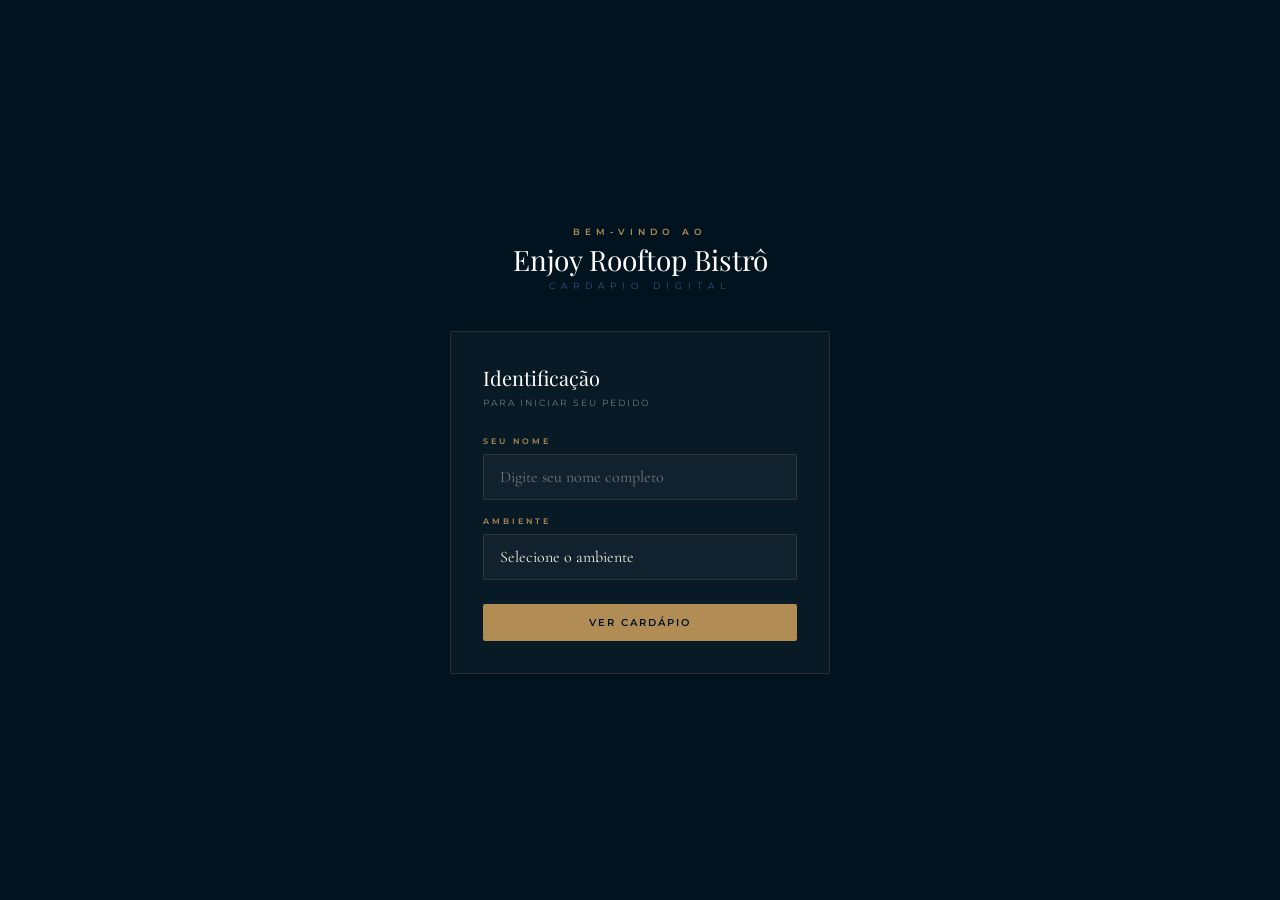
<file: index.html>
<!DOCTYPE html>
<html lang="pt-BR">
<head>
<meta charset="UTF-8">
<meta name="viewport" content="width=device-width, initial-scale=1.0, maximum-scale=1.0">
<title>Enjoy Rooftop Bistrô — Cardápio</title>
<link rel="stylesheet" href="style.css">
<style>
  .container { max-width: 560px; margin: 0 auto; padding: 0 20px 80px; }

  /* ── IDENTIFY FORM ── */
  .identify-screen {
    min-height: 100vh;
    display: flex;
    flex-direction: column;
    justify-content: center;
    padding: 40px 20px;
    max-width: 420px;
    margin: 0 auto;
  }
  .identify-screen .page-header { border: none; margin-bottom: 40px; padding: 0; }
  .identify-screen .page-header::before { display: none; }

  .identify-card {
    background: rgba(255,255,255,0.03);
    border: 1px solid var(--border);
    padding: 32px;
    border-radius: 2px;
  }
  .identify-title {
    font-family: 'Playfair Display', serif;
    font-size: 20px;
    color: var(--white);
    margin-bottom: 6px;
  }
  .identify-sub {
    font-family: 'Montserrat', sans-serif;
    font-size: 9px;
    letter-spacing: 2px;
    color: var(--muted);
    text-transform: uppercase;
    margin-bottom: 28px;
  }

  /* ── MENU PAGE ── */
  .menu-screen { display: none; }

  .guest-bar {
    background: rgba(47,94,143,0.15);
    border-bottom: 1px solid var(--border-blue);
    padding: 10px 20px;
    display: flex;
    align-items: center;
    justify-content: space-between;
    gap: 12px;
  }
  .guest-info {
    font-family: 'Montserrat', sans-serif;
    font-size: 10px;
    color: var(--cream-dim);
  }
  .guest-info strong { color: var(--white); }
  .guest-info .sep { color: var(--muted); margin: 0 6px; }

  /* ── TABS ── */
  .tabs {
    display: flex;
    border-bottom: 1px solid var(--border);
    position: sticky;
    top: 0;
    background: var(--navy);
    z-index: 10;
  }
  .tab {
    flex: 1;
    padding: 14px 8px;
    font-family: 'Montserrat', sans-serif;
    font-size: 9px;
    font-weight: 600;
    letter-spacing: 2px;
    text-transform: uppercase;
    color: var(--muted);
    background: none;
    border: none;
    border-bottom: 2px solid transparent;
    cursor: pointer;
    transition: all 0.2s;
  }
  .tab.active { color: var(--gold); border-bottom-color: var(--gold); }

  /* ── MENU ITEM ── */
  .menu-section { padding: 28px 0 8px; }

  .menu-item {
    display: flex;
    align-items: flex-start;
    gap: 14px;
    padding: 18px 0;
    border-bottom: 1px solid rgba(177,140,84,0.07);
    cursor: pointer;
    transition: background 0.15s;
    border-radius: 2px;
  }
  .menu-item:last-child { border-bottom: none; }

  .menu-item-body { flex: 1; min-width: 0; }
  .menu-item-cat {
    font-family: 'Montserrat', sans-serif;
    font-size: 8px;
    font-weight: 600;
    letter-spacing: 2px;
    text-transform: uppercase;
    color: var(--blue-light);
    margin-bottom: 3px;
  }
  .menu-item-name {
    font-family: 'Playfair Display', serif;
    font-size: 17px;
    color: var(--white);
    line-height: 1.2;
    margin-bottom: 4px;
  }
  .menu-item-desc {
    font-family: 'Cormorant Garamond', serif;
    font-size: 13px;
    font-style: italic;
    color: var(--muted);
    line-height: 1.4;
  }
  .menu-item-right {
    display: flex;
    flex-direction: column;
    align-items: flex-end;
    gap: 8px;
    flex-shrink: 0;
  }
  .menu-item-subtipo {
    font-family: 'Montserrat', sans-serif;
    font-size: 8px;
    letter-spacing: 1px;
    text-transform: uppercase;
    color: var(--muted);
  }

  /* ── QTY CONTROL ── */
  .qty-control {
    display: flex;
    align-items: center;
    gap: 0;
    border: 1px solid var(--border);
    border-radius: 2px;
    overflow: hidden;
  }
  .qty-btn {
    width: 30px;
    height: 30px;
    background: rgba(177,140,84,0.08);
    border: none;
    color: var(--gold);
    font-size: 16px;
    cursor: pointer;
    transition: background 0.15s;
    display: flex;
    align-items: center;
    justify-content: center;
    font-family: 'Montserrat', sans-serif;
  }
  .qty-btn:hover { background: rgba(177,140,84,0.2); }
  .qty-num {
    width: 32px;
    text-align: center;
    font-family: 'Montserrat', sans-serif;
    font-size: 13px;
    font-weight: 600;
    color: var(--white);
  }

  /* ── CART ── */
  .cart-fab {
    position: fixed;
    bottom: 24px;
    right: 20px;
    background: var(--gold);
    color: var(--navy);
    border: none;
    border-radius: 2px;
    padding: 14px 20px;
    font-family: 'Montserrat', sans-serif;
    font-size: 10px;
    font-weight: 700;
    letter-spacing: 2px;
    text-transform: uppercase;
    cursor: pointer;
    display: none;
    align-items: center;
    gap: 10px;
    box-shadow: 0 4px 20px rgba(177,140,84,0.3);
    transition: all 0.2s;
    z-index: 100;
  }
  .cart-fab:hover { background: var(--gold-light); transform: translateY(-2px); }
  .cart-fab .cart-count {
    background: var(--navy);
    color: var(--gold);
    border-radius: 1px;
    width: 22px;
    height: 22px;
    display: flex;
    align-items: center;
    justify-content: center;
    font-size: 11px;
    font-weight: 700;
  }

  /* ── CART MODAL ── */
  .modal-overlay {
    display: none;
    position: fixed;
    inset: 0;
    background: rgba(0,0,0,0.7);
    z-index: 200;
    backdrop-filter: blur(4px);
  }
  .modal-overlay.open { display: flex; align-items: flex-end; justify-content: center; }

  .modal {
    background: var(--navy-soft);
    border: 1px solid var(--border);
    border-bottom: none;
    width: 100%;
    max-width: 560px;
    max-height: 80vh;
    overflow-y: auto;
    border-radius: 4px 4px 0 0;
    animation: slideUp 0.3s ease;
  }
  @keyframes slideUp {
    from { transform: translateY(100%); }
    to   { transform: translateY(0); }
  }
  .modal-header {
    display: flex;
    align-items: center;
    justify-content: space-between;
    padding: 20px 24px;
    border-bottom: 1px solid var(--border);
    position: sticky;
    top: 0;
    background: var(--navy-soft);
  }
  .modal-title {
    font-family: 'Playfair Display', serif;
    font-size: 18px;
    color: var(--white);
  }
  .modal-close {
    background: none;
    border: none;
    color: var(--muted);
    font-size: 20px;
    cursor: pointer;
    padding: 4px 8px;
    transition: color 0.2s;
  }
  .modal-close:hover { color: var(--white); }
  .modal-body { padding: 20px 24px; }
  .modal-footer {
    padding: 20px 24px;
    border-top: 1px solid var(--border);
    display: flex;
    gap: 12px;
    align-items: center;
    justify-content: space-between;
    position: sticky;
    bottom: 0;
    background: var(--navy-soft);
  }
  .cart-total-label {
    font-family: 'Montserrat', sans-serif;
    font-size: 9px;
    letter-spacing: 2px;
    text-transform: uppercase;
    color: var(--muted);
  }
  .cart-total-value {
    font-family: 'Playfair Display', serif;
    font-size: 22px;
    color: var(--gold-light);
  }

  .cart-row {
    display: flex;
    align-items: center;
    justify-content: space-between;
    gap: 12px;
    padding: 12px 0;
    border-bottom: 1px solid rgba(177,140,84,0.07);
  }
  .cart-row:last-child { border-bottom: none; }
  .cart-row-name {
    flex: 1;
    font-family: 'Cormorant Garamond', serif;
    font-size: 16px;
    color: var(--cream);
  }
  .cart-row-qty {
    font-family: 'Montserrat', sans-serif;
    font-size: 11px;
    color: var(--muted);
    white-space: nowrap;
  }
  .cart-row-price {
    font-family: 'Montserrat', sans-serif;
    font-size: 12px;
    color: var(--gold);
    white-space: nowrap;
  }
  .cart-row-remove {
    background: none;
    border: none;
    color: var(--muted);
    cursor: pointer;
    font-size: 14px;
    padding: 4px;
    transition: color 0.15s;
  }
  .cart-row-remove:hover { color: #e07070; }

  .obs-area {
    width: 100%;
    background: rgba(255,255,255,0.03);
    border: 1px solid var(--border);
    color: var(--cream);
    font-family: 'Cormorant Garamond', serif;
    font-size: 15px;
    padding: 12px;
    border-radius: 2px;
    resize: vertical;
    min-height: 70px;
    outline: none;
    margin-top: 16px;
  }
  .obs-area:focus { border-color: var(--gold); }
  .obs-label {
    font-family: 'Montserrat', sans-serif;
    font-size: 8px;
    font-weight: 600;
    letter-spacing: 3px;
    text-transform: uppercase;
    color: var(--muted);
    display: block;
    margin-top: 16px;
    margin-bottom: 6px;
  }

  /* ── SUCCESS ── */
  .success-screen {
    display: none;
    text-align: center;
    padding: 60px 24px;
    max-width: 420px;
    margin: 0 auto;
  }
  .success-icon {
    font-size: 48px;
    margin-bottom: 24px;
    animation: pulse 2s infinite;
  }
  .success-title {
    font-family: 'Playfair Display', serif;
    font-size: 28px;
    color: var(--white);
    margin-bottom: 8px;
  }
  .success-sub {
    font-family: 'Cormorant Garamond', serif;
    font-size: 16px;
    font-style: italic;
    color: var(--muted);
    margin-bottom: 32px;
  }
</style>
</head>
<body>

<!-- ══ IDENTIFY SCREEN ══════════════════════════ -->
<div id="identifyScreen" class="identify-screen">
  <div class="page-header">
    <div class="brand-label">Bem-vindo ao</div>
    <div class="brand-name">Enjoy Rooftop Bistrô</div>
    <div class="brand-sub">Cardápio Digital</div>
  </div>

  <div class="identify-card fade-up">
    <div class="identify-title">Identificação</div>
    <div class="identify-sub">Para iniciar seu pedido</div>

    <div class="form-group">
      <label class="form-label">Seu nome</label>
      <input type="text" id="inputNome" class="form-input" placeholder="Digite seu nome completo">
    </div>

    <div class="form-group">
      <label class="form-label">Ambiente</label>
      <select id="inputAmbiente" class="form-select">
        <option value="">Selecione o ambiente</option>
        <option>Sala Master</option>
        <option>Lounge VIP</option>
        <option>Lounge Disruption</option>
        <option>Sala Âncora</option>
        <option>Rooftop</option>
        <option>Varanda Disruption</option>
      </select>
    </div>

    <button class="btn btn-gold" style="width:100%;margin-top:8px;" onclick="iniciarPedido()">
      Ver Cardápio
    </button>
  </div>
</div>

<!-- ══ MENU SCREEN ═══════════════════════════════ -->
<div id="menuScreen" class="menu-screen">

  <div class="page-header" style="padding:24px 20px 20px;">
    <div class="brand-label">Enjoy Rooftop Bistrô</div>
    <div class="brand-name" style="font-size:22px;">Cardápio da Noite</div>
  </div>

  <div class="guest-bar">
    <div class="guest-info">
      <strong id="guestNome">—</strong>
      <span class="sep">·</span>
      <span id="guestAmbiente">—</span>
    </div>
    <button class="btn btn-ghost" style="padding:5px 12px;font-size:8px;" onclick="trocarIdentidade()">Trocar</button>
  </div>

  <div class="tabs">
    <button class="tab active" onclick="showTab('pratos',this)">Pratos</button>
    <button class="tab" onclick="showTab('vinhos',this)">Bebidas</button>
  </div>

  <div class="container">
    <div id="tabPratos"></div>
    <div id="tabVinhos" style="display:none;"></div>
  </div>
</div>

<!-- ══ SUCCESS SCREEN ════════════════════════════ -->
<div id="successScreen" class="success-screen">
  <div class="success-icon">✦</div>
  <div class="success-title">Pedido Enviado!</div>
  <div class="success-sub">Seu pedido foi registrado e será atendido em breve.</div>
  <button class="btn btn-gold" onclick="novoPedido()" style="margin-bottom:12px;width:100%;max-width:280px;">
    Fazer Novo Pedido
  </button>
  <br>
  <button class="btn btn-ghost" onclick="trocarIdentidade()" style="width:100%;max-width:280px;">
    Encerrar
  </button>
</div>

<!-- ══ CART FAB ══════════════════════════════════ -->
<button class="cart-fab" id="cartFab" onclick="openCart()">
  Meu Pedido
  <span class="cart-count" id="cartCount">0</span>
</button>

<!-- ══ CART MODAL ════════════════════════════════ -->
<div class="modal-overlay" id="cartOverlay" onclick="closeCartIfOutside(event)">
  <div class="modal">
    <div class="modal-header">
      <div class="modal-title">Meu Pedido</div>
      <button class="modal-close" onclick="closeCart()">✕</button>
    </div>
    <div class="modal-body" id="cartBody"></div>
    <div class="modal-footer">
      <div>
        <div class="cart-total-label">Total</div>
        <div class="cart-total-value" id="cartTotal">R$ 0,00</div>
      </div>
      <button class="btn btn-gold" onclick="confirmarPedido()">Confirmar Pedido</button>
    </div>
  </div>
</div>

<div id="toast" class="toast"></div>

<script src="app.js"></script>
<script>
  let cart = {}; // id -> qty
  let guestNome = '';
  let guestAmbiente = '';

  // ── BUILD MENU ──
  function buildPratos() {
    const cats = [...new Set(MENU.pratos.map(p => p.categoria))];
    let html = '';
    cats.forEach(cat => {
      html += `<div class="menu-section"><div class="section-title">${cat}</div>`;
      MENU.pratos.filter(p => p.categoria === cat).forEach(item => {
        const qty = cart[item.id] || 0;
        html += `
        <div class="menu-item">
          <div class="menu-item-body">
            <div class="menu-item-cat">${item.categoria}</div>
            <div class="menu-item-name">${item.nome}</div>
            <div class="menu-item-desc">${item.desc}</div>
          </div>
          <div class="menu-item-right">
            <div class="price">${item.preco ? formatMoney(item.preco) : 'A definir'}</div>
            <div class="qty-control">
              <button class="qty-btn" onclick="changeQty('${item.id}', -1)">−</button>
              <div class="qty-num" id="qty-${item.id}">${qty}</div>
              <button class="qty-btn" onclick="changeQty('${item.id}', 1)">+</button>
            </div>
          </div>
        </div>`;
      });
      html += '</div>';
    });
    document.getElementById('tabPratos').innerHTML = html;
  }

  function buildVinhos() {
    const cats = [...new Set(MENU.vinhos.map(v => v.categoria))];
    let html = '';
    cats.forEach(cat => {
      html += `<div class="menu-section"><div class="section-title">${cat}</div>`;
      MENU.vinhos.filter(v => v.categoria === cat).forEach(item => {
        const qty = cart[item.id] || 0;
        const preco = item.preco_taca || item.preco_garrafa;
        const subtipo = item.preco_taca ? 'Taça' : 'Garrafa';
        html += `
        <div class="menu-item">
          <div class="menu-item-body">
            <div class="menu-item-cat">${item.pais || 'Vinho da Casa'}</div>
            <div class="menu-item-name">${item.nome}</div>
            <div class="menu-item-desc">${item.desc}</div>
          </div>
          <div class="menu-item-right">
            <div class="menu-item-subtipo">${subtipo}</div>
            <div class="price">${formatMoney(preco)}</div>
            <div class="qty-control">
              <button class="qty-btn" onclick="changeQty('${item.id}', -1)">−</button>
              <div class="qty-num" id="qty-${item.id}">${qty}</div>
              <button class="qty-btn" onclick="changeQty('${item.id}', 1)">+</button>
            </div>
          </div>
        </div>`;
      });
      html += '</div>';
    });
    document.getElementById('tabVinhos').innerHTML = html;
  }

  // ── TABS ──
  function showTab(tab, btn) {
    document.querySelectorAll('.tab').forEach(t => t.classList.remove('active'));
    btn.classList.add('active');
    document.getElementById('tabPratos').style.display = tab === 'pratos' ? '' : 'none';
    document.getElementById('tabVinhos').style.display = tab === 'vinhos' ? '' : 'none';
  }

  // ── QTY ──
  function changeQty(id, delta) {
    cart[id] = Math.max(0, (cart[id] || 0) + delta);
    const el = document.getElementById('qty-' + id);
    if (el) el.textContent = cart[id];
    updateCartFab();
  }

  function updateCartFab() {
    const total = Object.values(cart).reduce((a, b) => a + b, 0);
    const fab = document.getElementById('cartFab');
    const count = document.getElementById('cartCount');
    count.textContent = total;
    fab.style.display = total > 0 ? 'flex' : 'none';
  }

  // ── CART MODAL ──
  function openCart() {
    const allItems = getAllItems();
    let html = '';
    let totalVal = 0;
    let hasItems = false;

    Object.entries(cart).forEach(([id, qty]) => {
      if (qty === 0) return;
      const item = allItems.find(i => i.id === id);
      if (!item) return;
      hasItems = true;
      const preco = item.preco_display;
      const subtotal = preco ? preco * qty : null;
      if (subtotal) totalVal += subtotal;
      html += `
      <div class="cart-row">
        <div class="cart-row-name">${item.nome}${item.subtipo ? ' <small style="color:var(--muted);font-size:11px;">(${item.subtipo})</small>' : ''}</div>
        <div class="cart-row-qty">× ${qty}</div>
        <div class="cart-row-price">${subtotal ? formatMoney(subtotal) : 'A definir'}</div>
        <button class="cart-row-remove" onclick="removeItem('${id}')">✕</button>
      </div>`;
    });

    if (!hasItems) {
      html = '<div style="text-align:center;padding:32px;color:var(--muted);font-family:Cormorant Garamond,serif;font-style:italic;font-size:16px;">Nenhum item selecionado</div>';
    } else {
      html += `<span class="obs-label">Observações (opcional)</span>
      <textarea class="obs-area" id="obsInput" placeholder="Alergias, preferências, ponto da carne..."></textarea>`;
    }

    document.getElementById('cartBody').innerHTML = html;
    document.getElementById('cartTotal').textContent = formatMoney(totalVal);
    document.getElementById('cartOverlay').classList.add('open');
  }

  function closeCart() {
    document.getElementById('cartOverlay').classList.remove('open');
  }

  function closeCartIfOutside(e) {
    if (e.target === document.getElementById('cartOverlay')) closeCart();
  }

  function removeItem(id) {
    cart[id] = 0;
    const el = document.getElementById('qty-' + id);
    if (el) el.textContent = 0;
    updateCartFab();
    openCart();
  }

  // ── CONFIRM ORDER ──
  async function confirmarPedido() {
    const allItems = getAllItems();
    const itens = [];
    let total = 0;

    Object.entries(cart).forEach(([id, qty]) => {
      if (qty === 0) return;
      const item = allItems.find(i => i.id === id);
      if (!item) return;
      const preco = item.preco_display;
      const subtotal = preco ? preco * qty : null;
      if (subtotal) total += subtotal;
      itens.push({
        id: item.id,
        nome: item.nome,
        tipo_item: item.tipo_item,
        subtipo: item.subtipo || null,
        categoria: item.categoria,
        qty,
        preco_unitario: preco,
        subtotal
      });
    });

    if (itens.length === 0) {
      showToast('Adicione pelo menos um item ao pedido.');
      return;
    }

    const obs = document.getElementById('obsInput');
    const pedido = {
      nome: guestNome,
      ambiente: guestAmbiente,
      itens,
      total,
      observacoes: obs ? obs.value.trim() : ''
    };

    showToast('Enviando pedido...');
    await addPedido(pedido);
    closeCart();
    cart = {};
    updateCartFab();
    buildPratos();
    buildVinhos();

    document.getElementById('menuScreen').style.display = 'none';
    document.getElementById('successScreen').style.display = 'block';
    window.scrollTo(0, 0);
  }

  function novoPedido() {
    document.getElementById('successScreen').style.display = 'none';
    document.getElementById('menuScreen').style.display = 'block';
  }

  // ── IDENTITY ──
  function iniciarPedido() {
    const nome = document.getElementById('inputNome').value.trim();
    const ambiente = document.getElementById('inputAmbiente').value;
    if (!nome) { showToast('Por favor, informe seu nome.'); return; }
    if (!ambiente) { showToast('Por favor, selecione o ambiente.'); return; }
    guestNome = nome;
    guestAmbiente = ambiente;
    document.getElementById('guestNome').textContent = nome;
    document.getElementById('guestAmbiente').textContent = ambiente;
    document.getElementById('identifyScreen').style.display = 'none';
    document.getElementById('menuScreen').style.display = 'block';
    buildPratos();
    buildVinhos();
  }

  function trocarIdentidade() {
    guestNome = '';
    guestAmbiente = '';
    cart = {};
    document.getElementById('successScreen').style.display = 'none';
    document.getElementById('menuScreen').style.display = 'none';
    document.getElementById('identifyScreen').style.display = 'flex';
    document.getElementById('inputNome').value = '';
    document.getElementById('inputAmbiente').value = '';
    updateCartFab();
  }
</script>
</body>
</html>
</file>
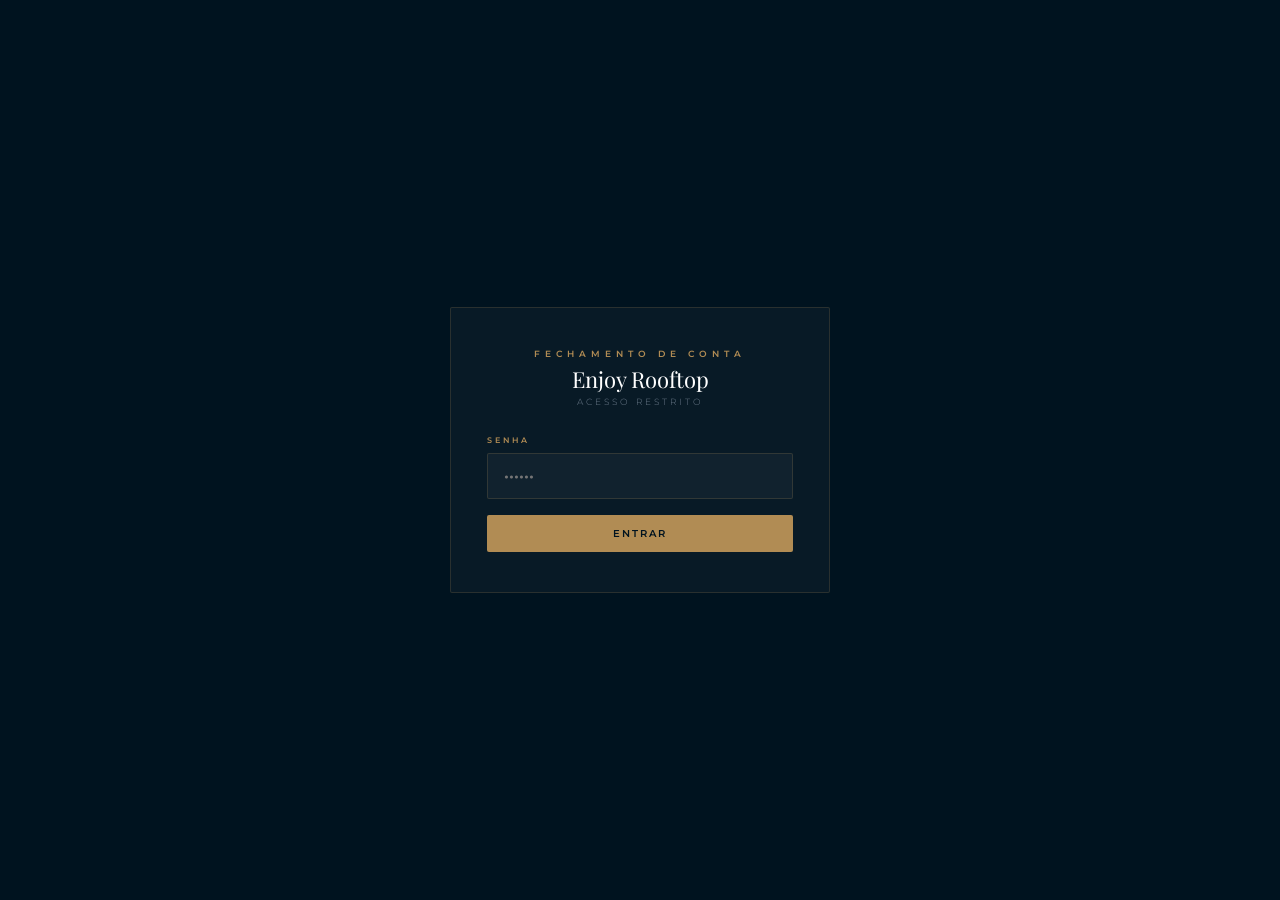
<file: fechamento.html>
<!DOCTYPE html>
<html lang="pt-BR">
<head>
<meta charset="UTF-8">
<meta name="viewport" content="width=device-width, initial-scale=1.0">
<title>Fechamento de Conta — Enjoy Rooftop</title>
<link rel="stylesheet" href="style.css">
<style>
  .container { max-width: 640px; margin: 0 auto; padding: 0 20px 80px; }

  /* LOGIN */
  .login-screen { min-height:100vh; display:flex; align-items:center; justify-content:center; padding:40px 20px; }
  .login-card { background:rgba(255,255,255,0.03); border:1px solid var(--border); padding:40px 36px; width:100%; max-width:380px; border-radius:2px; text-align:center; }

  /* SEARCH BAR */
  .search-bar { display:flex; gap:10px; margin:24px 0; }
  .search-bar .form-input { flex:1; }

  /* PERSON LIST */
  .person-list { display:flex; flex-direction:column; gap:10px; }

  .person-row {
    display:flex; align-items:center; justify-content:space-between;
    gap:12px; padding:16px 20px;
    background:rgba(255,255,255,0.03);
    border:1px solid var(--border);
    border-radius:2px; cursor:pointer;
    transition:border-color 0.2s;
  }
  .person-row:hover { border-color:rgba(177,140,84,0.4); }
  .person-row.pago { opacity:0.45; border-color:rgba(80,180,80,0.2); }

  .person-row-info {}
  .person-row-name { font-family:'Playfair Display',serif; font-size:18px; color:var(--white); }
  .person-row-meta { font-family:'Montserrat',sans-serif; font-size:8px; letter-spacing:1px; text-transform:uppercase; color:var(--blue-light); margin-top:2px; }
  .person-row-right { text-align:right; flex-shrink:0; }
  .person-row-total { font-family:'Montserrat',sans-serif; font-size:15px; font-weight:600; color:var(--gold-light); }
  .person-row-status { font-family:'Montserrat',sans-serif; font-size:8px; letter-spacing:1px; text-transform:uppercase; margin-top:4px; }

  /* MODAL */
  .modal-overlay { display:none; position:fixed; inset:0; background:rgba(0,0,0,0.75); z-index:200; backdrop-filter:blur(4px); align-items:flex-end; justify-content:center; }
  .modal-overlay.open { display:flex; }
  .modal { background:var(--navy-soft); border:1px solid var(--border); border-bottom:none; width:100%; max-width:640px; max-height:85vh; overflow-y:auto; border-radius:4px 4px 0 0; animation:slideUp 0.3s ease; }
  @keyframes slideUp { from{transform:translateY(100%)} to{transform:translateY(0)} }

  .modal-header { display:flex; align-items:center; justify-content:space-between; padding:20px 24px; border-bottom:1px solid var(--border); position:sticky; top:0; background:var(--navy-soft); z-index:1; }
  .modal-title { font-family:'Playfair Display',serif; font-size:20px; color:var(--white); }
  .modal-close { background:none; border:none; color:var(--muted); font-size:20px; cursor:pointer; padding:4px 8px; }
  .modal-close:hover { color:var(--white); }
  .modal-body { padding:20px 24px; }
  .modal-footer { padding:20px 24px; border-top:1px solid var(--border); display:flex; gap:12px; align-items:center; justify-content:space-between; position:sticky; bottom:0; background:var(--navy-soft); }

  /* ITEMS TABLE */
  .items-table { width:100%; border-collapse:collapse; margin-bottom:16px; }
  .items-table th { font-family:'Montserrat',sans-serif; font-size:8px; font-weight:600; letter-spacing:2px; text-transform:uppercase; color:var(--gold); padding:8px 12px; border-bottom:1px solid var(--border); text-align:left; }
  .items-table td { font-family:'Cormorant Garamond',serif; font-size:16px; color:var(--cream-dim); padding:10px 12px; border-bottom:1px solid rgba(177,140,84,0.06); }
  .items-table tr:last-child td { border-bottom:none; }
  .items-table .num { font-family:'Montserrat',sans-serif; font-size:12px; color:var(--gold); text-align:right; }

  .total-row { display:flex; justify-content:space-between; align-items:center; padding:16px 12px; background:rgba(177,140,84,0.06); border:1px solid var(--border); border-radius:2px; margin-top:8px; }
  .total-label { font-family:'Montserrat',sans-serif; font-size:9px; letter-spacing:3px; text-transform:uppercase; color:var(--muted); }
  .total-value { font-family:'Playfair Display',serif; font-size:28px; color:var(--gold-light); }

  /* PAYMENT METHOD */
  .payment-methods { display:grid; grid-template-columns:repeat(3,1fr); gap:8px; margin:20px 0 8px; }
  .pay-btn { padding:12px 8px; background:rgba(255,255,255,0.03); border:1px solid var(--border); color:var(--muted); font-family:'Montserrat',sans-serif; font-size:9px; font-weight:600; letter-spacing:1px; text-transform:uppercase; cursor:pointer; border-radius:2px; transition:all 0.2s; }
  .pay-btn:hover { border-color:var(--gold-dim); color:var(--gold); background:rgba(177,140,84,0.08); }
  .pay-btn.selected { border-color:var(--gold); color:var(--gold); background:rgba(177,140,84,0.12); }

  .pay-label { font-family:'Montserrat',sans-serif; font-size:8px; font-weight:600; letter-spacing:3px; text-transform:uppercase; color:var(--gold); display:block; margin-bottom:8px; margin-top:16px; }

  /* STATS TOP */
  .stats-top { display:grid; grid-template-columns:repeat(3,1fr); gap:10px; margin:20px 0; }
  .stat-mini { background:rgba(255,255,255,0.03); border:1px solid var(--border); padding:14px; border-radius:2px; text-align:center; }
  .stat-mini-val { font-family:'Playfair Display',serif; font-size:22px; color:var(--gold-light); }
  .stat-mini-lbl { font-family:'Montserrat',sans-serif; font-size:8px; letter-spacing:2px; text-transform:uppercase; color:var(--muted); margin-top:2px; }

  .empty { text-align:center; padding:48px; color:var(--muted); font-family:'Cormorant Garamond',serif; font-style:italic; font-size:17px; }

  /* FILTER TABS */
  .filter-tabs { display:flex; gap:8px; margin-bottom:20px; }
  .ftab { font-family:'Montserrat',sans-serif; font-size:9px; font-weight:600; letter-spacing:1px; text-transform:uppercase; padding:7px 14px; border:1px solid var(--border); background:transparent; color:var(--muted); cursor:pointer; border-radius:2px; transition:all 0.2s; }
  .ftab.active { color:var(--gold); border-color:var(--gold-dim); background:rgba(177,140,84,0.08); }

  .obs-nota { font-family:'Cormorant Garamond',serif; font-style:italic; font-size:13px; color:var(--muted); padding:8px 12px; background:rgba(47,94,143,0.08); border-left:2px solid var(--blue-dim); margin-top:8px; }
</style>
</head>
<body>

<!-- LOGIN -->
<div id="loginScreen" class="login-screen">
  <div class="login-card fade-up">
    <div class="brand-label">Fechamento de Conta</div>
    <div class="brand-name" style="font-family:'Playfair Display',serif;font-size:22px;color:var(--white);margin-bottom:4px;">Enjoy Rooftop</div>
    <div class="brand-sub" style="font-family:'Montserrat',sans-serif;font-size:9px;letter-spacing:3px;text-transform:uppercase;color:var(--muted);margin-bottom:28px;">Acesso Restrito</div>
    <div class="form-group" style="text-align:left;">
      <label class="form-label">Senha</label>
      <input type="password" id="senhaInput" class="form-input" placeholder="••••••" onkeydown="if(event.key==='Enter')login()">
    </div>
    <button class="btn btn-gold" style="width:100%;" onclick="login()">Entrar</button>
  </div>
</div>

<!-- MAIN -->
<div id="main" style="display:none;">
  <div class="page-header">
    <div class="brand-label">Fechamento de Conta</div>
    <div class="brand-name">Enjoy Rooftop Bistrô</div>
  </div>

  <div class="nav-links">
    <a href="index.html" class="nav-link">Cardápio</a>
    <a href="staff.html" class="nav-link">Staff</a>
    <a href="fechamento.html" class="nav-link active">Fechamento</a>
    <a href="relatorio.html" class="nav-link">Relatório</a>
  </div>

  <div class="container">

    <!-- Stats -->
    <div class="stats-top" id="statsTop"></div>

    <!-- Search -->
    <div class="search-bar">
      <input type="text" id="searchInput" class="form-input" placeholder="Buscar por nome..." oninput="renderList()">
    </div>

    <!-- Filter -->
    <div class="filter-tabs">
      <button class="ftab active" onclick="setTab('todos',this)">Todos</button>
      <button class="ftab" onclick="setTab('aberto',this)">Em Aberto</button>
      <button class="ftab" onclick="setTab('pago',this)">Pagos</button>
    </div>

    <!-- List -->
    <div class="person-list" id="personList"></div>

  </div>
</div>

<!-- MODAL CONTA -->
<div class="modal-overlay" id="modalOverlay" onclick="closeIfOutside(event)">
  <div class="modal">
    <div class="modal-header">
      <div>
        <div class="modal-title" id="modalNome">—</div>
        <div style="font-family:'Montserrat',sans-serif;font-size:8px;letter-spacing:1px;text-transform:uppercase;color:var(--blue-light);margin-top:3px;" id="modalAmbiente">—</div>
      </div>
      <button class="modal-close" onclick="closeModal()">✕</button>
    </div>
    <div class="modal-body">
      <div id="modalItems"></div>

      <div class="total-row">
        <div>
          <div class="total-label">Total da Conta</div>
          <div class="total-value" id="modalTotal">R$ 0,00</div>
        </div>
        <span class="badge" id="modalStatusBadge"></span>
      </div>

      <div id="paymentSection">
        <span class="pay-label">Forma de Pagamento</span>
        <div class="payment-methods">
          <button class="pay-btn" onclick="selectPay(this,'Dinheiro')">💵 Dinheiro</button>
          <button class="pay-btn" onclick="selectPay(this,'Crédito')">💳 Crédito</button>
          <button class="pay-btn" onclick="selectPay(this,'Débito')">💳 Débito</button>
          <button class="pay-btn" onclick="selectPay(this,'Pix')">📱 Pix</button>
          <button class="pay-btn" onclick="selectPay(this,'Vale')">🎟 Vale</button>
          <button class="pay-btn" onclick="selectPay(this,'Outro')">• Outro</button>
        </div>
      </div>
    </div>
    <div class="modal-footer">
      <div id="modalFooterInfo" style="font-family:'Montserrat',sans-serif;font-size:10px;color:var(--muted);"></div>
      <button class="btn btn-gold" id="btnFechar" onclick="fecharConta()">Fechar Conta</button>
    </div>
  </div>
</div>

<div id="toast" class="toast"></div>
<script src="app.js"></script>
<script>
  const STAFF_PASS = 'enjoy2026';
  let currentTab = 'todos';
  let selectedPay = '';
  let currentPessoa = null;

  function login() {
    if (document.getElementById('senhaInput').value === STAFF_PASS) {
      document.getElementById('loginScreen').style.display = 'none';
      document.getElementById('main').style.display = 'block';
      render();
      setInterval(render, 15000);
    } else {
      showToast('Senha incorreta.');
    }
  }

  function setTab(tab, btn) {
    currentTab = tab;
    document.querySelectorAll('.ftab').forEach(b => b.classList.remove('active'));
    btn.classList.add('active');
    renderList();
  }

  async function render() {
    const pedidos = await fetchPedidosCloud();
    renderStats(pedidos);
    renderList(pedidos);
  }

  function renderStats(pedidos) {
    if (!pedidos) return;
    const pessoas = groupByPerson(pedidos);
    const total = Object.values(pessoas).length;
    const pagos = Object.values(pessoas).filter(p => p.pago).length;
    const abertos = total - pagos;
    const faturado = Object.values(pessoas).filter(p => p.pago).reduce((s,p)=>s+p.total,0);

    document.getElementById('statsTop').innerHTML = `
      <div class="stat-mini">
        <div class="stat-mini-val" style="color:#e07070;">${abertos}</div>
        <div class="stat-mini-lbl">Em Aberto</div>
      </div>
      <div class="stat-mini">
        <div class="stat-mini-val" style="color:#6dcc6d;">${pagos}</div>
        <div class="stat-mini-lbl">Pagos</div>
      </div>
      <div class="stat-mini">
        <div class="stat-mini-val">${formatMoney(faturado)}</div>
        <div class="stat-mini-lbl">Recebido</div>
      </div>`;
  }

  function groupByPerson(pedidos) {
    const map = {};
    pedidos.filter(p => p.status !== 'cancelado').forEach(p => {
      if (!map[p.nome]) map[p.nome] = { nome: p.nome, ambiente: p.ambiente, pedidos: [], total: 0, pago: false, formaPagamento: null };
      map[p.nome].pedidos.push(p);
      map[p.nome].total += p.total || 0;
      if (p.pago) { map[p.nome].pago = true; map[p.nome].formaPagamento = p.formaPagamento; }
    });
    return map;
  }

  async function renderList(pedidos) {
    if (!pedidos) pedidos = await fetchPedidosCloud();
    const pessoas = groupByPerson(pedidos);
    const search = document.getElementById('searchInput').value.toLowerCase();

    let list = Object.values(pessoas).filter(p => {
      if (search && !p.nome.toLowerCase().includes(search)) return false;
      if (currentTab === 'aberto') return !p.pago;
      if (currentTab === 'pago') return p.pago;
      return true;
    }).sort((a,b) => a.pago - b.pago || b.total - a.total);

    if (list.length === 0) {
      document.getElementById('personList').innerHTML = '<div class="empty">Nenhuma conta encontrada.</div>';
      return;
    }

    document.getElementById('personList').innerHTML = list.map(p => `
      <div class="person-row ${p.pago ? 'pago' : ''}" onclick="openModal('${p.nome}')">
        <div class="person-row-info">
          <div class="person-row-name">${p.nome}</div>
          <div class="person-row-meta">${p.ambiente} · ${p.pedidos.length} pedido(s)</div>
        </div>
        <div class="person-row-right">
          <div class="person-row-total">${formatMoney(p.total)}</div>
          <div class="person-row-status" style="color:${p.pago ? '#6dcc6d' : '#e07070'}">
            ${p.pago ? '✓ Pago · ' + (p.formaPagamento||'') : '● Em aberto'}
          </div>
        </div>
      </div>`).join('');
  }

  async function openModal(nome) {
    const pedidos = await fetchPedidosCloud();
    const pessoas = groupByPerson(pedidos);
    const person = pessoas[nome];
    if (!person) return;

    currentPessoa = person;
    selectedPay = person.formaPagamento || '';

    document.getElementById('modalNome').textContent = person.nome;
    document.getElementById('modalAmbiente').textContent = person.ambiente;
    document.getElementById('modalTotal').textContent = formatMoney(person.total);

    // Badge
    const badge = document.getElementById('modalStatusBadge');
    badge.className = 'badge ' + (person.pago ? 'badge-green' : 'badge-red');
    badge.textContent = person.pago ? 'Pago' : 'Em aberto';

    // Items consolidados
    const itemMap = {};
    person.pedidos.forEach(p => {
      p.itens.forEach(i => {
        const k = i.id + (i.subtipo||'');
        if (!itemMap[k]) itemMap[k] = { ...i, qty: 0, subtotal: 0 };
        itemMap[k].qty += i.qty;
        itemMap[k].subtotal += i.subtotal || 0;
      });
    });

    // Observações
    const obs = person.pedidos.filter(p => p.observacoes).map(p => p.observacoes).join(' | ');

    let html = `<table class="items-table">
      <thead><tr><th>Item</th><th>Qtd</th><th style="text-align:right">Subtotal</th></tr></thead>
      <tbody>`;
    Object.values(itemMap).forEach(i => {
      html += `<tr>
        <td>${i.nome}${i.subtipo ? ` <small style="color:var(--muted)">(${i.subtipo})</small>` : ''}</td>
        <td class="num" style="text-align:left;">× ${i.qty}</td>
        <td class="num">${i.subtotal ? formatMoney(i.subtotal) : 'A def.'}</td>
      </tr>`;
    });
    html += '</tbody></table>';
    if (obs) html += `<div class="obs-nota">📝 ${obs}</div>`;

    document.getElementById('modalItems').innerHTML = html;

    // Payment section
    const paySection = document.getElementById('paymentSection');
    const btnFechar = document.getElementById('btnFechar');
    const footerInfo = document.getElementById('modalFooterInfo');

    if (person.pago) {
      paySection.style.display = 'none';
      btnFechar.textContent = 'Reabrir Conta';
      btnFechar.className = 'btn btn-ghost';
      footerInfo.textContent = `Pago via ${person.formaPagamento || '—'}`;
    } else {
      paySection.style.display = 'block';
      btnFechar.textContent = 'Confirmar Pagamento';
      btnFechar.className = 'btn btn-gold';
      footerInfo.textContent = 'Selecione a forma de pagamento';
      // Reset pay buttons
      document.querySelectorAll('.pay-btn').forEach(b => b.classList.remove('selected'));
      if (selectedPay) {
        document.querySelectorAll('.pay-btn').forEach(b => {
          if (b.textContent.includes(selectedPay)) b.classList.add('selected');
        });
      }
    }

    document.getElementById('modalOverlay').classList.add('open');
  }

  function selectPay(btn, method) {
    document.querySelectorAll('.pay-btn').forEach(b => b.classList.remove('selected'));
    btn.classList.add('selected');
    selectedPay = method;
    document.getElementById('modalFooterInfo').textContent = `Pagamento: ${method}`;
  }

  async function fecharConta() {
    if (!currentPessoa) return;

    if (currentPessoa.pago) {
      // Reabrir
      const pedidos = await fetchPedidosCloud();
      pedidos.forEach(p => { if (p.nome === currentPessoa.nome) { p.pago = false; p.formaPagamento = null; } });
      await savePedidosCloud(pedidos);
      showToast('Conta reaberta.');
      closeModal();
      render();
      return;
    }

    if (!selectedPay) { showToast('Selecione a forma de pagamento.'); return; }

    const pedidos = await fetchPedidosCloud();
    pedidos.forEach(p => {
      if (p.nome === currentPessoa.nome && p.status !== 'cancelado') {
        p.pago = true;
        p.formaPagamento = selectedPay;
        p.pagamentoTs = new Date().toISOString();
      }
    });
    await savePedidosCloud(pedidos);
    showToast(`Conta de ${currentPessoa.nome} fechada! ✓`);
    closeModal();
    render();
  }

  function closeModal() { document.getElementById('modalOverlay').classList.remove('open'); }
  function closeIfOutside(e) { if (e.target === document.getElementById('modalOverlay')) closeModal(); }
</script>
</body>
</html>
</file>
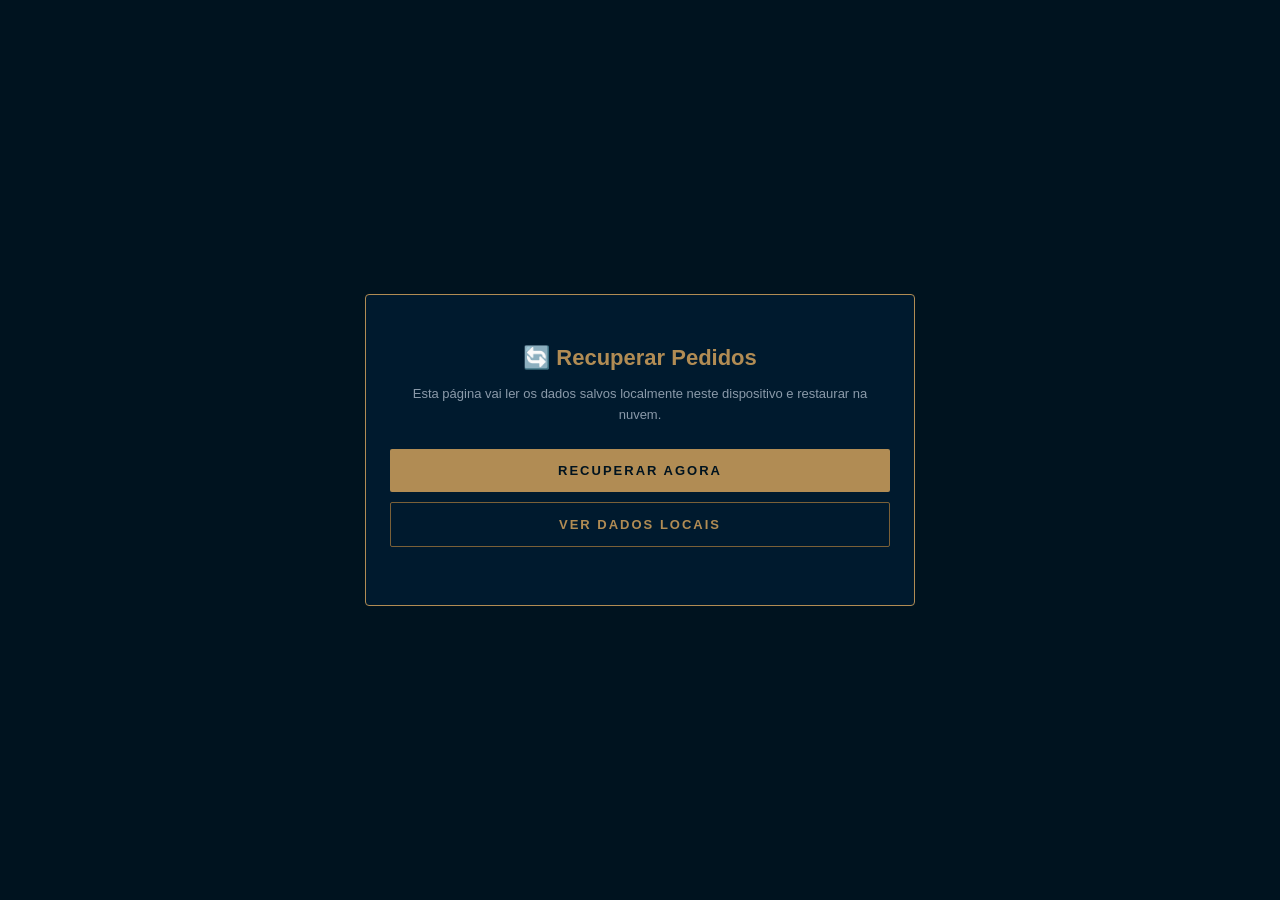
<file: recuperar.html>
<!DOCTYPE html>
<html lang="pt-BR">
<head>
<meta charset="UTF-8">
<meta name="viewport" content="width=device-width, initial-scale=1.0">
<title>Recuperar Dados — Enjoy</title>
<style>
  body { background:#00131F; color:#F5EDD8; font-family:sans-serif; display:flex; align-items:center; justify-content:center; min-height:100vh; margin:0; padding:20px; box-sizing:border-box; }
  .card { background:#001a2e; border:1px solid #B18C54; padding:32px 24px; border-radius:4px; max-width:500px; width:100%; text-align:center; }
  h2 { color:#B18C54; margin-bottom:8px; font-size:22px; }
  p { color:#8A9AAA; font-size:13px; margin-bottom:24px; line-height:1.6; }
  button { background:#B18C54; color:#00131F; border:none; padding:14px 32px; font-weight:bold; font-size:13px; letter-spacing:2px; text-transform:uppercase; cursor:pointer; border-radius:2px; width:100%; margin-bottom:10px; }
  button:hover { background:#D4AA6A; }
  button.sec { background:transparent; color:#B18C54; border:1px solid #7A6038; }
  #resultado { margin-top:20px; text-align:left; font-size:12px; background:#000d18; padding:16px; border-radius:2px; display:none; word-break:break-all; color:#6dcc6d; max-height:200px; overflow-y:auto; }
  #status { margin-top:16px; font-size:14px; }
  .ok { color:#6dcc6d; } .err { color:#e07070; } .info { color:#B18C54; }
</style>
</head>
<body>
<div class="card">
  <h2>🔄 Recuperar Pedidos</h2>
  <p>Esta página vai ler os dados salvos localmente neste dispositivo e restaurar na nuvem.</p>
  <button onclick="recuperar()">Recuperar Agora</button>
  <button class="sec" onclick="mostrarDados()">Ver Dados Locais</button>
  <div id="status"></div>
  <div id="resultado"></div>
</div>

<script>
const KEY    = '$2a$10$yNIbcGYE9no92zdz1pID5OVpWxUc3DyjkKHrIPrR1j9LKIUYxPd1a';
const BIN_ID = '6a205af7f5f4af5e29b37d05';

function log(msg, cls='info') {
  const el = document.getElementById('status');
  el.innerHTML += `<div class="${cls}">${msg}</div>`;
}

function mostrarDados() {
  const raw = localStorage.getItem('enjoy_pedidos');
  const el = document.getElementById('resultado');
  el.style.display = 'block';
  if (!raw || raw === '[]') {
    el.style.color = '#e07070';
    el.textContent = 'Nenhum dado encontrado no armazenamento local deste dispositivo.';
  } else {
    el.style.color = '#6dcc6d';
    el.textContent = raw;
  }
}

async function recuperar() {
  document.querySelector('button').disabled = true;
  document.getElementById('status').innerHTML = '';

  const raw = localStorage.getItem('enjoy_pedidos');

  if (!raw || raw === '[]') {
    log('❌ Nenhum dado local encontrado neste dispositivo.', 'err');
    log('Tente abrir esta página no iPad onde o staff estava aberto.', 'info');
    document.querySelector('button').disabled = false;
    return;
  }

  let pedidos;
  try {
    pedidos = JSON.parse(raw);
    log(`✓ Encontrados ${pedidos.length} pedidos localmente!`, 'ok');
  } catch(e) {
    log('❌ Erro ao ler dados locais.', 'err');
    document.querySelector('button').disabled = false;
    return;
  }

  log('Enviando para a nuvem...', 'info');

  try {
    const res = await fetch(`https://api.jsonbin.io/v3/b/${BIN_ID}`, {
      method: 'PUT',
      headers: { 'Content-Type': 'application/json', 'X-Master-Key': KEY },
      body: JSON.stringify({ pedidos })
    });

    if (res.ok) {
      log(`✅ ${pedidos.length} pedidos restaurados com sucesso!`, 'ok');
      log('Abra o staff.html e o relatório para confirmar.', 'info');
    } else {
      log('❌ Erro ao salvar na nuvem. Tente novamente.', 'err');
    }
  } catch(e) {
    log('❌ Erro de conexão: ' + e.message, 'err');
  }

  document.querySelector('button').disabled = false;
}
</script>
</body>
</html>
</file>
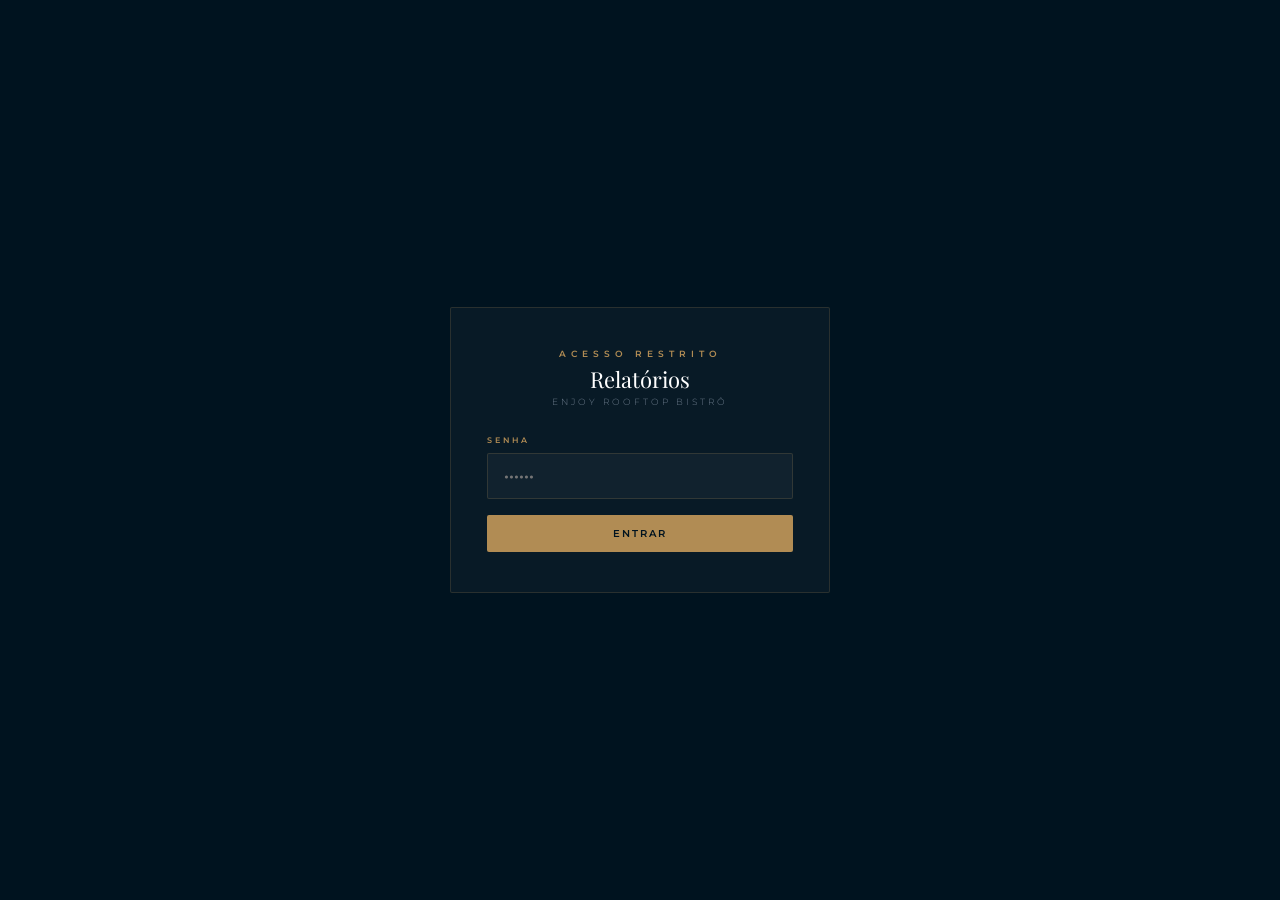
<file: relatorio.html>
<!DOCTYPE html>
<html lang="pt-BR">
<head>
<meta charset="UTF-8">
<meta name="viewport" content="width=device-width, initial-scale=1.0">
<title>Relatório — Enjoy Rooftop Bistrô</title>
<link rel="stylesheet" href="style.css">
<style>
  .container { max-width: 860px; margin: 0 auto; padding: 0 20px 80px; }

  /* ── LOGIN ── */
  .login-screen {
    min-height: 100vh;
    display: flex;
    align-items: center;
    justify-content: center;
    padding: 40px 20px;
  }
  .login-card {
    background: rgba(255,255,255,0.03);
    border: 1px solid var(--border);
    padding: 40px 36px;
    width: 100%;
    max-width: 380px;
    border-radius: 2px;
    text-align: center;
  }

  .report-tabs {
    display: flex;
    border-bottom: 1px solid var(--border);
    margin-bottom: 28px;
    gap: 0;
    overflow-x: auto;
  }
  .report-tab {
    padding: 14px 20px;
    font-family: 'Montserrat', sans-serif;
    font-size: 9px;
    font-weight: 600;
    letter-spacing: 2px;
    text-transform: uppercase;
    color: var(--muted);
    background: none;
    border: none;
    border-bottom: 2px solid transparent;
    cursor: pointer;
    white-space: nowrap;
    transition: all 0.2s;
  }
  .report-tab.active { color: var(--gold); border-bottom-color: var(--gold); }

  /* ── SUMMARY CARDS ── */
  .summary-grid {
    display: grid;
    grid-template-columns: repeat(auto-fill, minmax(180px, 1fr));
    gap: 12px;
    margin-bottom: 32px;
  }
  .summary-card {
    background: rgba(255,255,255,0.03);
    border: 1px solid var(--border);
    padding: 18px 16px;
    border-radius: 2px;
  }
  .summary-val {
    font-family: 'Playfair Display', serif;
    font-size: 26px;
    color: var(--gold-light);
    line-height: 1;
    margin-bottom: 4px;
  }
  .summary-lbl {
    font-family: 'Montserrat', sans-serif;
    font-size: 8px;
    letter-spacing: 2px;
    text-transform: uppercase;
    color: var(--muted);
  }

  /* ── REPORT TABLE ── */
  .report-table { width: 100%; border-collapse: collapse; }
  .report-table th {
    font-family: 'Montserrat', sans-serif;
    font-size: 8px;
    font-weight: 600;
    letter-spacing: 2px;
    text-transform: uppercase;
    color: var(--gold);
    padding: 10px 14px;
    border-bottom: 1px solid var(--border);
    text-align: left;
    white-space: nowrap;
  }
  .report-table td {
    font-family: 'Cormorant Garamond', serif;
    font-size: 16px;
    color: var(--cream-dim);
    padding: 12px 14px;
    border-bottom: 1px solid rgba(177,140,84,0.06);
  }
  .report-table tr:last-child td { border-bottom: none; }
  .report-table tr:hover td { background: rgba(177,140,84,0.04); }
  .report-table .num {
    font-family: 'Montserrat', sans-serif;
    font-size: 13px;
    color: var(--gold-light);
  }
  .report-table .name-cell { color: var(--white); }

  .table-wrap {
    background: rgba(255,255,255,0.02);
    border: 1px solid var(--border);
    border-radius: 2px;
    overflow: hidden;
    margin-bottom: 24px;
  }
  .table-title {
    padding: 14px 16px;
    border-bottom: 1px solid var(--border);
    font-family: 'Montserrat', sans-serif;
    font-size: 9px;
    font-weight: 600;
    letter-spacing: 3px;
    text-transform: uppercase;
    color: var(--gold);
    display: flex;
    align-items: center;
    justify-content: space-between;
  }

  /* ── PERSON DETAIL ── */
  .person-block {
    background: rgba(255,255,255,0.02);
    border: 1px solid var(--border);
    border-radius: 2px;
    margin-bottom: 16px;
    overflow: hidden;
    animation: fadeUp 0.3s ease both;
  }
  .person-header {
    padding: 16px 20px;
    border-bottom: 1px solid var(--border);
    display: flex;
    align-items: center;
    justify-content: space-between;
    background: rgba(47,94,143,0.06);
    cursor: pointer;
  }
  .person-name {
    font-family: 'Playfair Display', serif;
    font-size: 18px;
    color: var(--white);
  }
  .person-meta {
    font-family: 'Montserrat', sans-serif;
    font-size: 8px;
    letter-spacing: 1px;
    color: var(--blue-light);
    margin-top: 2px;
  }
  .person-total {
    font-family: 'Montserrat', sans-serif;
    font-size: 15px;
    font-weight: 600;
    color: var(--gold-light);
  }
  .person-body { padding: 12px 20px; }

  /* ── EXPORT ── */
  .export-bar {
    display: flex;
    gap: 10px;
    margin-bottom: 24px;
    flex-wrap: wrap;
  }

  .empty {
    text-align: center;
    padding: 60px;
    color: var(--muted);
    font-family: 'Cormorant Garamond', serif;
    font-style: italic;
    font-size: 18px;
  }
</style>
</head>
<body>

<!-- ── LOGIN ── -->
<div id="loginScreen" class="login-screen">
  <div class="login-card fade-up">
    <div class="brand-label">Acesso Restrito</div>
    <div class="brand-name" style="font-family:'Playfair Display',serif;font-size:22px;color:var(--white);margin-bottom:4px;">Relatórios</div>
    <div class="brand-sub" style="font-family:'Montserrat',sans-serif;font-size:9px;letter-spacing:3px;text-transform:uppercase;color:var(--muted);margin-bottom:28px;">Enjoy Rooftop Bistrô</div>
    <div class="form-group" style="text-align:left;">
      <label class="form-label">Senha</label>
      <input type="password" id="senhaInput" class="form-input" placeholder="••••••" onkeydown="if(event.key==='Enter')login()">
    </div>
    <button class="btn btn-gold" style="width:100%;" onclick="login()">Entrar</button>
  </div>
</div>

<!-- ── MAIN ── -->
<div id="main" style="display:none;">
  <div class="page-header">
    <div class="brand-label">Relatórios</div>
    <div class="brand-name">Enjoy Rooftop Bistrô</div>
    <div class="brand-sub">Análise de Consumo</div>
  </div>

  <div class="nav-links">
    <a href="index.html" class="nav-link">Cardápio</a>
    <a href="staff.html" class="nav-link">Staff</a>
    <a href="relatorio.html" class="nav-link active">Relatório</a>
  </div>

  <div class="container">
    <!-- Summary -->
    <div class="summary-grid" id="summaryGrid"></div>

    <!-- Export -->
    <div class="export-bar">
      <button class="btn btn-outline" onclick="exportarTexto()">↓ Exportar como Texto</button>
      <button class="btn btn-ghost" onclick="render()">↻ Atualizar</button>
    </div>

    <!-- Tabs -->
    <div class="report-tabs">
      <button class="report-tab active" onclick="showReportTab('pessoas', this)">Por Pessoa</button>
      <button class="report-tab" onclick="showReportTab('itens', this)">Por Item</button>
      <button class="report-tab" onclick="showReportTab('ambientes', this)">Por Ambiente</button>
    </div>

    <div id="tabPessoas"></div>
    <div id="tabItens" style="display:none;"></div>
    <div id="tabAmbientes" style="display:none;"></div>
  </div>
</div>

<div id="toast" class="toast"></div>
<script src="app.js"></script>
<script>
  const STAFF_PASS = 'enjoy2026';

  function login() {
    if (document.getElementById('senhaInput').value === STAFF_PASS) {
      document.getElementById('loginScreen').style.display = 'none';
      document.getElementById('main').style.display = 'block';
      render();
    } else {
      showToast('Senha incorreta.');
    }
  }

  function showReportTab(tab, btn) {
    document.querySelectorAll('.report-tab').forEach(b => b.classList.remove('active'));
    btn.classList.add('active');
    document.getElementById('tabPessoas').style.display = tab === 'pessoas' ? '' : 'none';
    document.getElementById('tabItens').style.display = tab === 'itens' ? '' : 'none';
    document.getElementById('tabAmbientes').style.display = tab === 'ambientes' ? '' : 'none';
  }

  async function render() {
    const todos = await fetchPedidosCloud();
    const pedidos = todos.filter(p => p.status !== 'cancelado');
    renderSummary(pedidos);
    renderPessoas(pedidos);
    renderItens(pedidos);
    renderAmbientes(pedidos);
  }

  function renderSummary(pedidos) {
    const total = pedidos.reduce((s, p) => s + (p.total || 0), 0);
    const pessoas = new Set(pedidos.map(p => p.nome)).size;
    const itensTotal = pedidos.reduce((s, p) => s + p.itens.reduce((ss, i) => ss + i.qty, 0), 0);

    // Group by person to check paid status
    const map = {};
    pedidos.forEach(p => {
      if (!map[p.nome]) map[p.nome] = { total: 0, pago: false };
      map[p.nome].total += p.total || 0;
      if (p.pago) map[p.nome].pago = true;
    });
    const totalPago = Object.values(map).filter(p => p.pago).reduce((s,p) => s + p.total, 0);
    const totalAberto = Object.values(map).filter(p => !p.pago).reduce((s,p) => s + p.total, 0);
    const qtdPagos = Object.values(map).filter(p => p.pago).length;
    const qtdAbertos = Object.values(map).filter(p => !p.pago).length;

    document.getElementById('summaryGrid').innerHTML = `
      <div class="summary-card">
        <div class="summary-val">${formatMoney(total)}</div>
        <div class="summary-lbl">Total Geral</div>
      </div>
      <div class="summary-card" style="border-color:rgba(80,180,80,0.3)">
        <div class="summary-val" style="color:#6dcc6d;">${formatMoney(totalPago)}</div>
        <div class="summary-lbl">Recebido (${qtdPagos} pessoas)</div>
      </div>
      <div class="summary-card" style="border-color:rgba(180,60,60,0.3)">
        <div class="summary-val" style="color:#e07070;">${formatMoney(totalAberto)}</div>
        <div class="summary-lbl">Em Aberto (${qtdAbertos} pessoas)</div>
      </div>
      <div class="summary-card">
        <div class="summary-val">${itensTotal}</div>
        <div class="summary-lbl">Itens Vendidos</div>
      </div>
    `;
  }

  function renderPessoas(pedidos) {
    if (pedidos.length === 0) {
      document.getElementById('tabPessoas').innerHTML = '<div class="empty">Nenhum pedido registrado ainda.</div>';
      return;
    }

    // Group by nome
    const map = {};
    pedidos.forEach(p => {
      if (!map[p.nome]) map[p.nome] = { nome: p.nome, ambiente: p.ambiente, pedidos: [], total: 0 };
      map[p.nome].pedidos.push(p);
      map[p.nome].total += p.total || 0;
    });

    // Consolidate items per person
    const html = Object.values(map).sort((a,b) => b.total - a.total).map(person => {
      const itemMap = {};
      person.pedidos.forEach(p => {
        p.itens.forEach(i => {
          const key = i.id + (i.subtipo || '');
          if (!itemMap[key]) itemMap[key] = { ...i, qty: 0, subtotal: 0 };
          itemMap[key].qty += i.qty;
          itemMap[key].subtotal += i.subtotal || 0;
        });
      });

      const rows = Object.values(itemMap).map(i =>
        `<div class="order-item-row" style="font-family:'Cormorant Garamond',serif;font-size:15px;color:var(--cream-dim);display:flex;justify-content:space-between;padding:8px 0;border-bottom:1px solid rgba(177,140,84,0.05);">
          <span>${i.nome}${i.subtipo ? ` <small style="color:var(--muted)">(${i.subtipo})</small>` : ''}</span>
          <span style="font-family:'Montserrat',sans-serif;font-size:11px;color:var(--gold);white-space:nowrap;">
            × ${i.qty} &nbsp;·&nbsp; ${i.subtotal ? formatMoney(i.subtotal) : 'A definir'}
          </span>
        </div>`
      ).join('');

      return `
      <div class="person-block">
        <div class="person-header">
          <div>
            <div class="person-name">${person.nome}</div>
            <div class="person-meta">${person.ambiente} · ${person.pedidos.length} pedido(s)</div>
          </div>
          <div class="person-total">${formatMoney(person.total)}</div>
        </div>
        <div class="person-body">${rows}</div>
      </div>`;
    }).join('');

    document.getElementById('tabPessoas').innerHTML = html;
  }

  function renderItens(pedidos) {
    const itemMap = {};
    pedidos.forEach(p => {
      p.itens.forEach(i => {
        const key = i.id + (i.subtipo || '');
        if (!itemMap[key]) itemMap[key] = { nome: i.nome, categoria: i.categoria, subtipo: i.subtipo, qty: 0, total: 0 };
        itemMap[key].qty += i.qty;
        itemMap[key].total += i.subtotal || 0;
      });
    });

    const sorted = Object.values(itemMap).sort((a, b) => b.qty - a.qty);

    if (sorted.length === 0) {
      document.getElementById('tabItens').innerHTML = '<div class="empty">Nenhum item vendido ainda.</div>';
      return;
    }

    const rows = sorted.map((item, i) =>
      `<tr>
        <td class="num">${i + 1}</td>
        <td class="name-cell">${item.nome}${item.subtipo ? ` <small style="color:var(--muted)">(${item.subtipo})</small>` : ''}</td>
        <td><span class="badge badge-gold">${item.categoria}</span></td>
        <td class="num">${item.qty}</td>
        <td class="num">${formatMoney(item.total)}</td>
      </tr>`
    ).join('');

    document.getElementById('tabItens').innerHTML = `
      <div class="table-wrap">
        <div class="table-title">Ranking de Itens <span style="color:var(--muted);font-size:8px;">${sorted.length} itens</span></div>
        <table class="report-table">
          <thead><tr>
            <th>#</th><th>Item</th><th>Categoria</th><th>Qtd</th><th>Total</th>
          </tr></thead>
          <tbody>${rows}</tbody>
        </table>
      </div>`;
  }

  function renderAmbientes(pedidos) {
    const map = {};
    pedidos.forEach(p => {
      if (!map[p.ambiente]) map[p.ambiente] = { pessoas: new Set(), pedidos: 0, total: 0, itens: 0 };
      map[p.ambiente].pessoas.add(p.nome);
      map[p.ambiente].pedidos++;
      map[p.ambiente].total += p.total || 0;
      map[p.ambiente].itens += p.itens.reduce((s, i) => s + i.qty, 0);
    });

    if (Object.keys(map).length === 0) {
      document.getElementById('tabAmbientes').innerHTML = '<div class="empty">Nenhum dado disponível.</div>';
      return;
    }

    const sorted = Object.entries(map).sort((a, b) => b[1].total - a[1].total);

    const rows = sorted.map(([amb, data]) =>
      `<tr>
        <td class="name-cell">${amb}</td>
        <td class="num">${data.pessoas.size}</td>
        <td class="num">${data.pedidos}</td>
        <td class="num">${data.itens}</td>
        <td class="num">${formatMoney(data.total)}</td>
      </tr>`
    ).join('');

    document.getElementById('tabAmbientes').innerHTML = `
      <div class="table-wrap">
        <div class="table-title">Consumo por Ambiente</div>
        <table class="report-table">
          <thead><tr>
            <th>Ambiente</th><th>Pessoas</th><th>Pedidos</th><th>Itens</th><th>Total</th>
          </tr></thead>
          <tbody>${rows}</tbody>
        </table>
      </div>`;
  }

  async function exportarTexto() {
    const todos = await fetchPedidosCloud();
    const pedidos = todos.filter(p => p.status !== 'cancelado');
    if (pedidos.length === 0) { showToast('Nenhum pedido para exportar.'); return; }

    let txt = 'ENJOY ROOFTOP BISTRÔ — RELATÓRIO\n';
    txt += '='.repeat(40) + '\n';
    txt += `Data: ${new Date().toLocaleString('pt-BR')}\n\n`;

    // by person
    const map = {};
    pedidos.forEach(p => {
      if (!map[p.nome]) map[p.nome] = { ambiente: p.ambiente, itens: {}, total: 0, pago: false, formaPagamento: null };
      map[p.nome].total += p.total || 0;
      if (p.pago) { map[p.nome].pago = true; map[p.nome].formaPagamento = p.formaPagamento || null; }
      p.itens.forEach(i => {
        const k = i.nome + (i.subtipo ? ` (${i.subtipo})` : '');
        if (!map[p.nome].itens[k]) map[p.nome].itens[k] = { qty: 0, subtotal: 0 };
        map[p.nome].itens[k].qty += i.qty;
        map[p.nome].itens[k].subtotal += i.subtotal || 0;
      });
    });

    txt += 'POR PESSOA\n' + '-'.repeat(40) + '\n';
    Object.entries(map).forEach(([nome, data]) => {
      const statusPag = data.pago ? `PAGO (${data.formaPagamento || '—'})` : 'EM ABERTO';
      txt += `\n${nome} — ${data.ambiente} — ${statusPag}\n`;
      Object.entries(data.itens).forEach(([item, d]) => {
        txt += `  ${item}: x${d.qty} — ${formatMoney(d.subtotal)}\n`;
      });
      txt += `  TOTAL: ${formatMoney(data.total)}\n`;
    });

    const total = pedidos.reduce((s, p) => s + (p.total || 0), 0);
    const totalPago = Object.values(map).filter(p => p.pago).reduce((s,p) => s+p.total, 0);
    const totalAberto = Object.values(map).filter(p => !p.pago).reduce((s,p) => s+p.total, 0);
    const qtdPagos = Object.values(map).filter(p => p.pago).length;
    const qtdAbertos = Object.values(map).filter(p => !p.pago).length;

    txt += '\n' + '='.repeat(40) + '\n';
    txt += `TOTAL GERAL:   ${formatMoney(total)}\n`;
    txt += `RECEBIDO:      ${formatMoney(totalPago)} (${qtdPagos} pessoas)\n`;
    txt += `EM ABERTO:     ${formatMoney(totalAberto)} (${qtdAbertos} pessoas)\n`;

    const blob = new Blob([txt], { type: 'text/plain;charset=utf-8' });
    const a = document.createElement('a');
    a.href = URL.createObjectURL(blob);
    a.download = `enjoy-relatorio-${new Date().toLocaleDateString('pt-BR').replace(/\//g,'-')}.txt`;
    a.click();
    showToast('Relatório exportado!');
  }
</script>
</body>
</html>
</file>
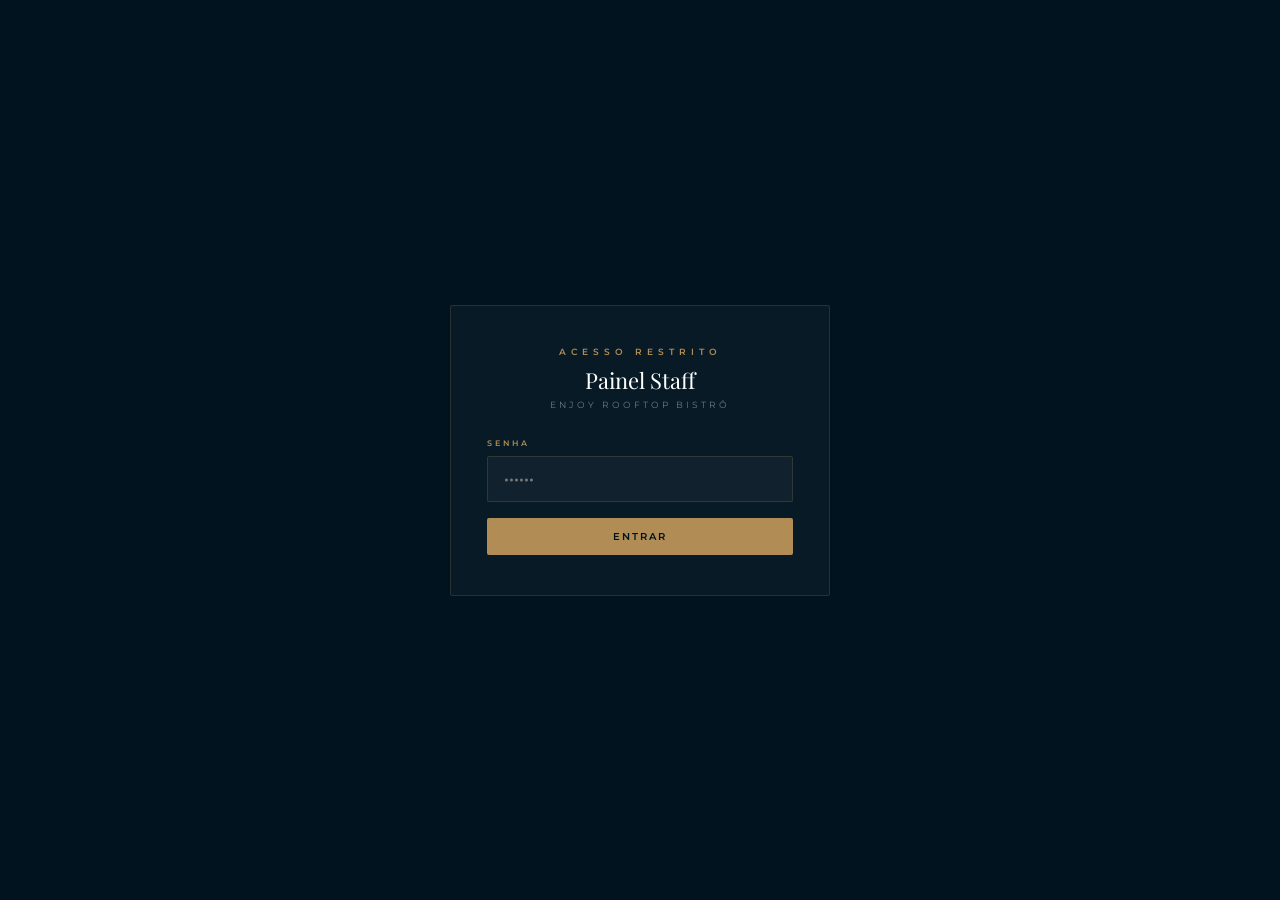
<file: staff.html>
<!DOCTYPE html>
<html lang="pt-BR">
<head>
<meta charset="UTF-8">
<meta name="viewport" content="width=device-width, initial-scale=1.0">
<title>Staff — Enjoy Rooftop Bistrô</title>
<link rel="stylesheet" href="style.css">
<style>
  .container { max-width: 860px; margin: 0 auto; padding: 0 20px 60px; }

  /* ── LOGIN ── */
  .login-screen {
    min-height: 100vh;
    display: flex;
    align-items: center;
    justify-content: center;
    padding: 40px 20px;
  }
  .login-card {
    background: rgba(255,255,255,0.03);
    border: 1px solid var(--border);
    padding: 40px 36px;
    width: 100%;
    max-width: 380px;
    border-radius: 2px;
    text-align: center;
  }
  .login-title {
    font-family: 'Playfair Display', serif;
    font-size: 22px;
    color: var(--white);
    margin-bottom: 4px;
  }
  .login-sub {
    font-family: 'Montserrat', sans-serif;
    font-size: 9px;
    letter-spacing: 3px;
    text-transform: uppercase;
    color: var(--muted);
    margin-bottom: 28px;
  }

  /* ── DASHBOARD ── */
  .dashboard { display: none; }

  .stats-bar {
    display: grid;
    grid-template-columns: repeat(4, 1fr);
    gap: 12px;
    padding: 20px 0;
  }
  .stat-card {
    background: rgba(255,255,255,0.03);
    border: 1px solid var(--border);
    padding: 16px;
    border-radius: 2px;
    text-align: center;
  }
  .stat-value {
    font-family: 'Playfair Display', serif;
    font-size: 28px;
    color: var(--gold-light);
    line-height: 1;
    margin-bottom: 4px;
  }
  .stat-label {
    font-family: 'Montserrat', sans-serif;
    font-size: 8px;
    letter-spacing: 2px;
    text-transform: uppercase;
    color: var(--muted);
  }

  /* ── FILTER BAR ── */
  .filter-bar {
    display: flex;
    gap: 8px;
    margin: 12px 0 20px;
    flex-wrap: wrap;
    align-items: center;
  }
  .filter-btn {
    font-family: 'Montserrat', sans-serif;
    font-size: 9px;
    font-weight: 600;
    letter-spacing: 1px;
    text-transform: uppercase;
    padding: 7px 14px;
    border-radius: 2px;
    border: 1px solid var(--border);
    background: transparent;
    color: var(--muted);
    cursor: pointer;
    transition: all 0.2s;
  }
  .filter-btn.active, .filter-btn:hover {
    background: rgba(177,140,84,0.1);
    color: var(--gold);
    border-color: var(--gold-dim);
  }
  .filter-btn.pendente.active { color: #e07070; border-color: rgba(180,60,60,0.4); background: rgba(180,60,60,0.08); }
  .filter-btn.confirmado.active { color: var(--blue-light); border-color: var(--border-blue); background: rgba(47,94,143,0.1); }
  .filter-btn.entregue.active { color: #6dcc6d; border-color: rgba(80,180,80,0.3); background: rgba(80,180,80,0.08); }

  .refresh-btn {
    margin-left: auto;
    font-family: 'Montserrat', sans-serif;
    font-size: 9px;
    font-weight: 600;
    letter-spacing: 2px;
    text-transform: uppercase;
    padding: 7px 14px;
    border: 1px solid var(--border-blue);
    background: rgba(47,94,143,0.1);
    color: var(--blue-light);
    cursor: pointer;
    border-radius: 2px;
    transition: all 0.2s;
  }
  .refresh-btn:hover { background: rgba(47,94,143,0.2); }

  /* ── ORDER CARD ── */
  .orders-grid {
    display: grid;
    grid-template-columns: repeat(auto-fill, minmax(280px, 1fr));
    gap: 16px;
  }

  .order-card {
    background: rgba(255,255,255,0.03);
    border: 1px solid var(--border);
    border-radius: 2px;
    overflow: hidden;
    animation: fadeUp 0.3s ease both;
    transition: border-color 0.2s;
  }
  .order-card.pendente { border-left: 3px solid #c0392b; }
  .order-card.confirmado { border-left: 3px solid var(--blue); }
  .order-card.entregue { border-left: 3px solid #50b450; opacity: 0.7; }

  .order-card-header {
    padding: 14px 16px;
    border-bottom: 1px solid var(--border);
    display: flex;
    align-items: flex-start;
    justify-content: space-between;
    gap: 8px;
  }
  .order-nome {
    font-family: 'Playfair Display', serif;
    font-size: 17px;
    color: var(--white);
    line-height: 1.1;
  }
  .order-ambiente {
    font-family: 'Montserrat', sans-serif;
    font-size: 8px;
    letter-spacing: 1px;
    text-transform: uppercase;
    color: var(--blue-light);
    margin-top: 3px;
  }
  .order-time {
    font-family: 'Montserrat', sans-serif;
    font-size: 9px;
    color: var(--muted);
    white-space: nowrap;
    flex-shrink: 0;
  }

  .order-card-body { padding: 12px 16px; }

  .order-item-row {
    display: flex;
    justify-content: space-between;
    gap: 8px;
    padding: 6px 0;
    border-bottom: 1px solid rgba(177,140,84,0.05);
    font-family: 'Cormorant Garamond', serif;
    font-size: 15px;
    color: var(--cream-dim);
  }
  .order-item-row:last-child { border-bottom: none; }
  .order-item-qty {
    font-family: 'Montserrat', sans-serif;
    font-size: 10px;
    color: var(--gold);
    white-space: nowrap;
  }

  .order-obs {
    margin-top: 10px;
    padding: 8px 10px;
    background: rgba(47,94,143,0.1);
    border-left: 2px solid var(--blue-dim);
    font-family: 'Cormorant Garamond', serif;
    font-size: 13px;
    font-style: italic;
    color: var(--muted);
    border-radius: 0 2px 2px 0;
  }

  .order-card-footer {
    padding: 12px 16px;
    border-top: 1px solid var(--border);
    display: flex;
    align-items: center;
    justify-content: space-between;
    gap: 8px;
  }
  .order-total {
    font-family: 'Montserrat', sans-serif;
    font-size: 13px;
    font-weight: 600;
    color: var(--gold-light);
  }
  .order-actions { display: flex; gap: 6px; }
  .action-btn {
    font-family: 'Montserrat', sans-serif;
    font-size: 8px;
    font-weight: 600;
    letter-spacing: 1px;
    text-transform: uppercase;
    padding: 6px 12px;
    border: none;
    border-radius: 1px;
    cursor: pointer;
    transition: all 0.2s;
  }
  .action-confirmar { background: var(--blue); color: var(--white); }
  .action-confirmar:hover { background: var(--blue-light); }
  .action-entregar { background: #3d7a3d; color: var(--white); }
  .action-entregar:hover { background: #50a050; }
  .action-cancelar { background: rgba(180,60,60,0.2); color: #e07070; border: 1px solid rgba(180,60,60,0.3); }
  .action-cancelar:hover { background: rgba(180,60,60,0.3); }

  .empty-state {
    text-align: center;
    padding: 60px 20px;
    color: var(--muted);
    font-family: 'Cormorant Garamond', serif;
    font-style: italic;
    font-size: 18px;
    grid-column: 1/-1;
  }

  /* ── CLEAR BTN ── */
  .danger-zone {
    margin-top: 32px;
    padding-top: 24px;
    border-top: 1px solid var(--border);
    text-align: right;
  }
</style>
</head>
<body>

<!-- ── LOGIN ── -->
<div id="loginScreen" class="login-screen">
  <div class="login-card fade-up">
    <div class="brand-label">Acesso Restrito</div>
    <div class="login-title">Painel Staff</div>
    <div class="login-sub">Enjoy Rooftop Bistrô</div>
    <div class="form-group" style="text-align:left;">
      <label class="form-label">Senha</label>
      <input type="password" id="senhaInput" class="form-input" placeholder="••••••" onkeydown="if(event.key==='Enter')login()">
    </div>
    <button class="btn btn-gold" style="width:100%;" onclick="login()">Entrar</button>
  </div>
</div>

<!-- ── DASHBOARD ── -->
<div id="dashboard" class="dashboard">
  <div class="page-header">
    <div class="brand-label">Painel de Controle</div>
    <div class="brand-name">Staff — Enjoy Rooftop</div>
    <div class="brand-sub">Pedidos em Tempo Real</div>
  </div>

  <div class="nav-links">
    <a href="index.html" class="nav-link">Cardápio</a>
    <a href="staff.html" class="nav-link active">Staff</a>
    <a href="relatorio.html" class="nav-link">Relatório</a>
  </div>

  <div class="container">
    <div class="stats-bar" id="statsBar"></div>

    <div class="filter-bar">
      <button class="filter-btn active" onclick="setFilter('todos', this)">Todos</button>
      <button class="filter-btn pendente" onclick="setFilter('pendente', this)">Pendentes</button>
      <button class="filter-btn confirmado" onclick="setFilter('confirmado', this)">Confirmados</button>
      <button class="filter-btn entregue" onclick="setFilter('entregue', this)">Entregues</button>
      <button class="refresh-btn" onclick="render()">↻ Atualizar</button>
    </div>

    <div class="orders-grid" id="ordersGrid"></div>

    <div class="danger-zone">
      <button class="btn btn-ghost" onclick="confirmarLimpar()" style="font-size:8px;padding:8px 16px;">
        Encerrar turno e limpar dados
      </button>
    </div>
  </div>
</div>

<div id="toast" class="toast"></div>
<script src="app.js"></script>
<script>
  const STAFF_PASS = 'enjoy2026';
  let currentFilter = 'todos';

  function login() {
    if (document.getElementById('senhaInput').value === STAFF_PASS) {
      document.getElementById('loginScreen').style.display = 'none';
      document.getElementById('dashboard').style.display = 'block';
      render();
      setInterval(render, 10000); // auto-refresh every 15s
    } else {
      showToast('Senha incorreta.');
    }
  }

  function setFilter(f, btn) {
    currentFilter = f;
    document.querySelectorAll('.filter-btn').forEach(b => b.classList.remove('active'));
    btn.classList.add('active');
    render();
  }

  async function render() {
    const pedidos = await fetchPedidosCloud();
    renderStats(pedidos);
    renderOrders(pedidos);
  }

  function renderStats(pedidos) {
    const pendentes = pedidos.filter(p => p.status === 'pendente').length;
    const confirmados = pedidos.filter(p => p.status === 'confirmado').length;
    const entregues = pedidos.filter(p => p.status === 'entregue').length;
    const total = pedidos.filter(p => p.status !== 'cancelado').reduce((s, p) => s + (p.total || 0), 0);

    document.getElementById('statsBar').innerHTML = `
      <div class="stat-card">
        <div class="stat-value" style="color:#e07070;">${pendentes}</div>
        <div class="stat-label">Pendentes</div>
      </div>
      <div class="stat-card">
        <div class="stat-value" style="color:var(--blue-light);">${confirmados}</div>
        <div class="stat-label">Confirmados</div>
      </div>
      <div class="stat-card">
        <div class="stat-value" style="color:#6dcc6d;">${entregues}</div>
        <div class="stat-label">Entregues</div>
      </div>
      <div class="stat-card">
        <div class="stat-value">${formatMoney(total)}</div>
        <div class="stat-label">Total Geral</div>
      </div>
    `;
  }

  function renderOrders(pedidos) {
    let filtered = currentFilter === 'todos' ? pedidos : pedidos.filter(p => p.status === currentFilter);
    // show newest first
    filtered = [...filtered].reverse();

    if (filtered.length === 0) {
      document.getElementById('ordersGrid').innerHTML = `<div class="empty-state">Nenhum pedido encontrado.</div>`;
      return;
    }

    document.getElementById('ordersGrid').innerHTML = filtered.map(p => {
      const itens = p.itens.map(i =>
        `<div class="order-item-row">
          <span>${i.nome}${i.subtipo ? ` <small style="color:var(--muted);font-size:11px;">(${i.subtipo})</small>` : ''}</span>
          <span class="order-item-qty">× ${i.qty} ${i.subtotal ? '· ' + formatMoney(i.subtotal) : ''}</span>
        </div>`
      ).join('');

      const obs = p.observacoes ? `<div class="order-obs">📝 ${p.observacoes}</div>` : '';

      let actions = '';
      if (p.status === 'pendente') {
        actions = `
          <button class="action-btn action-confirmar" onclick="mudarStatus(${p.id}, 'confirmado')">Confirmar</button>
          <button class="action-btn action-cancelar" onclick="mudarStatus(${p.id}, 'cancelado')">Cancelar</button>`;
      } else if (p.status === 'confirmado') {
        actions = `<button class="action-btn action-entregar" onclick="mudarStatus(${p.id}, 'entregue')">Entregue ✓</button>`;
      } else if (p.status === 'entregue') {
        actions = `<span class="badge badge-green">Entregue</span>
        <button class="action-btn action-cancelar" onclick="mudarStatus(${p.id}, 'cancelado')">Cancelar</button>`;
      } else if (p.status === 'cancelado') {
        actions = `<span class="badge badge-red">Cancelado</span>`;
      }

      return `
      <div class="order-card ${p.status}">
        <div class="order-card-header">
          <div>
            <div class="order-nome">${p.nome}</div>
            <div class="order-ambiente">${p.ambiente}</div>
          </div>
          <div class="order-time">${formatTime(p.timestamp)}</div>
        </div>
        <div class="order-card-body">
          ${itens}
          ${obs}
        </div>
        <div class="order-card-footer">
          <div class="order-total">${p.total ? formatMoney(p.total) : 'A definir'}</div>
          <div class="order-actions">${actions}</div>
        </div>
      </div>`;
    }).join('');
  }

  async function mudarStatus(id, status) {
    showToast('Atualizando...');
    await updatePedidoStatus(id, status);
    showToast('Pedido: ' + status);
    await render();
  }

  async function confirmarLimpar() {
    const senha = prompt('⚠️ ATENÇÃO: Esta ação apaga todos os pedidos!\n\nDigite a senha de administrador para continuar:');
    if (senha === null) return;
    if (senha !== 'enjoy@admin2026') {
      alert('Senha incorreta. Operação cancelada.');
      return;
    }
    const confirma = confirm('Tem certeza? Esta ação NÃO pode ser desfeita. Todos os pedidos serão apagados.');
    if (!confirma) return;
    await clearPedidos();
    await render();
    showToast('Dados do turno apagados.');
  }
</script>
</body>
</html>
</file>
<file: style.css>
@import url('https://fonts.googleapis.com/css2?family=Playfair+Display:ital,wght@0,400;0,600;0,700;1,400&family=Cormorant+Garamond:ital,wght@0,300;0,400;0,500;1,300;1,400&family=Montserrat:wght@300;400;500;600&display=swap');

:root {
  --navy:      #00131F;
  --navy-soft: #001a2e;
  --navy-mid:  #002440;
  --white:     #FFFFFF;
  --gold:      #B18C54;
  --gold-light:#D4AA6A;
  --gold-dim:  #7A6038;
  --blue:      #2F5E8F;
  --blue-light:#3A72AB;
  --blue-dim:  #1E3D5E;
  --cream:     #F5EDD8;
  --cream-dim: #C8B890;
  --muted:     #6B7A8A;
  --border:    rgba(177,140,84,0.2);
  --border-blue: rgba(47,94,143,0.3);
}

*, *::before, *::after { box-sizing: border-box; margin: 0; padding: 0; }

html { scroll-behavior: smooth; }

body {
  background: var(--navy);
  color: var(--cream);
  font-family: 'Cormorant Garamond', serif;
  min-height: 100vh;
  -webkit-font-smoothing: antialiased;
}

/* ── SCROLLBAR ── */
::-webkit-scrollbar { width: 4px; }
::-webkit-scrollbar-track { background: var(--navy); }
::-webkit-scrollbar-thumb { background: var(--gold-dim); border-radius: 2px; }

/* ── SHARED HEADER ── */
.page-header {
  text-align: center;
  padding: 48px 24px 32px;
  border-bottom: 1px solid var(--border);
  position: relative;
}
.page-header::before {
  content: '';
  position: absolute;
  top: 0; left: 0; right: 0;
  height: 3px;
  background: linear-gradient(90deg, transparent, var(--gold), var(--blue), var(--gold), transparent);
}
.brand-label {
  font-family: 'Montserrat', sans-serif;
  font-size: 9px;
  font-weight: 600;
  letter-spacing: 5px;
  text-transform: uppercase;
  color: var(--gold);
  margin-bottom: 8px;
}
.brand-name {
  font-family: 'Playfair Display', serif;
  font-size: 28px;
  font-weight: 400;
  color: var(--white);
  line-height: 1.1;
  margin-bottom: 4px;
}
.brand-sub {
  font-family: 'Montserrat', sans-serif;
  font-size: 9px;
  font-weight: 300;
  letter-spacing: 6px;
  text-transform: uppercase;
  color: var(--blue-light);
}

/* ── DIVIDER ── */
.divider {
  display: flex;
  align-items: center;
  gap: 12px;
  margin: 24px 0;
}
.divider::before, .divider::after {
  content: '';
  flex: 1;
  height: 1px;
  background: linear-gradient(to right, transparent, var(--gold-dim));
}
.divider::after { background: linear-gradient(to left, transparent, var(--gold-dim)); }
.divider span {
  color: var(--gold);
  font-size: 10px;
  opacity: 0.7;
}

/* ── SECTION TITLE ── */
.section-title {
  font-family: 'Montserrat', sans-serif;
  font-size: 8px;
  font-weight: 600;
  letter-spacing: 4px;
  text-transform: uppercase;
  color: var(--gold);
  margin-bottom: 16px;
  display: flex;
  align-items: center;
  gap: 12px;
}
.section-title::after {
  content: '';
  flex: 1;
  height: 1px;
  background: var(--border);
}

/* ── BUTTONS ── */
.btn {
  font-family: 'Montserrat', sans-serif;
  font-size: 10px;
  font-weight: 600;
  letter-spacing: 2px;
  text-transform: uppercase;
  padding: 12px 28px;
  border: none;
  cursor: pointer;
  transition: all 0.2s ease;
  border-radius: 2px;
}
.btn-gold {
  background: var(--gold);
  color: var(--navy);
}
.btn-gold:hover { background: var(--gold-light); transform: translateY(-1px); }

.btn-blue {
  background: var(--blue);
  color: var(--white);
}
.btn-blue:hover { background: var(--blue-light); transform: translateY(-1px); }

.btn-outline {
  background: transparent;
  color: var(--gold);
  border: 1px solid var(--gold-dim);
}
.btn-outline:hover { background: rgba(177,140,84,0.1); }

.btn-ghost {
  background: transparent;
  color: var(--muted);
  border: 1px solid rgba(107,122,138,0.3);
}
.btn-ghost:hover { color: var(--cream); border-color: var(--muted); }

/* ── INPUTS ── */
.form-group { margin-bottom: 16px; }
.form-label {
  font-family: 'Montserrat', sans-serif;
  font-size: 8px;
  font-weight: 600;
  letter-spacing: 3px;
  text-transform: uppercase;
  color: var(--gold);
  display: block;
  margin-bottom: 8px;
}
.form-input, .form-select {
  width: 100%;
  background: rgba(255,255,255,0.04);
  border: 1px solid var(--border);
  color: var(--cream);
  font-family: 'Cormorant Garamond', serif;
  font-size: 16px;
  padding: 12px 16px;
  border-radius: 2px;
  outline: none;
  transition: border-color 0.2s;
  appearance: none;
}
.form-input:focus, .form-select:focus {
  border-color: var(--gold);
  background: rgba(177,140,84,0.06);
}
.form-select option { background: var(--navy-mid); color: var(--cream); }

/* ── BADGE ── */
.badge {
  font-family: 'Montserrat', sans-serif;
  font-size: 8px;
  font-weight: 600;
  letter-spacing: 2px;
  text-transform: uppercase;
  padding: 3px 10px;
  border-radius: 1px;
}
.badge-gold { background: rgba(177,140,84,0.15); color: var(--gold); border: 1px solid var(--gold-dim); }
.badge-blue { background: rgba(47,94,143,0.2); color: var(--blue-light); border: 1px solid var(--border-blue); }
.badge-green { background: rgba(80,180,80,0.15); color: #6dcc6d; border: 1px solid rgba(80,180,80,0.3); }
.badge-red { background: rgba(180,60,60,0.15); color: #e07070; border: 1px solid rgba(180,60,60,0.3); }

/* ── CARD ── */
.card {
  background: rgba(255,255,255,0.03);
  border: 1px solid var(--border);
  border-radius: 2px;
  padding: 20px;
  transition: border-color 0.2s;
}
.card:hover { border-color: rgba(177,140,84,0.35); }

/* ── PRICE ── */
.price {
  font-family: 'Montserrat', sans-serif;
  font-size: 13px;
  font-weight: 500;
  color: var(--gold-light);
}

/* ── ANIMATIONS ── */
@keyframes fadeUp {
  from { opacity: 0; transform: translateY(16px); }
  to   { opacity: 1; transform: translateY(0); }
}
@keyframes fadeIn {
  from { opacity: 0; }
  to   { opacity: 1; }
}
@keyframes pulse {
  0%, 100% { opacity: 1; }
  50% { opacity: 0.5; }
}

.fade-up { animation: fadeUp 0.5s ease both; }
.fade-in { animation: fadeIn 0.4s ease both; }

/* ── TOAST ── */
.toast {
  position: fixed;
  bottom: 24px;
  left: 50%;
  transform: translateX(-50%) translateY(100px);
  background: var(--navy-mid);
  border: 1px solid var(--gold-dim);
  color: var(--cream);
  font-family: 'Montserrat', sans-serif;
  font-size: 11px;
  letter-spacing: 1px;
  padding: 14px 28px;
  border-radius: 2px;
  transition: transform 0.3s ease;
  z-index: 9999;
  white-space: nowrap;
}
.toast.show { transform: translateX(-50%) translateY(0); }

/* ── NAV LINKS ── */
.nav-links {
  display: flex;
  justify-content: center;
  gap: 8px;
  padding: 16px 24px;
  border-bottom: 1px solid var(--border);
  flex-wrap: wrap;
}
.nav-link {
  font-family: 'Montserrat', sans-serif;
  font-size: 9px;
  font-weight: 500;
  letter-spacing: 2px;
  text-transform: uppercase;
  color: var(--muted);
  text-decoration: none;
  padding: 6px 14px;
  border: 1px solid transparent;
  border-radius: 1px;
  transition: all 0.2s;
}
.nav-link:hover, .nav-link.active {
  color: var(--gold);
  border-color: var(--gold-dim);
  background: rgba(177,140,84,0.06);
}
</file>
